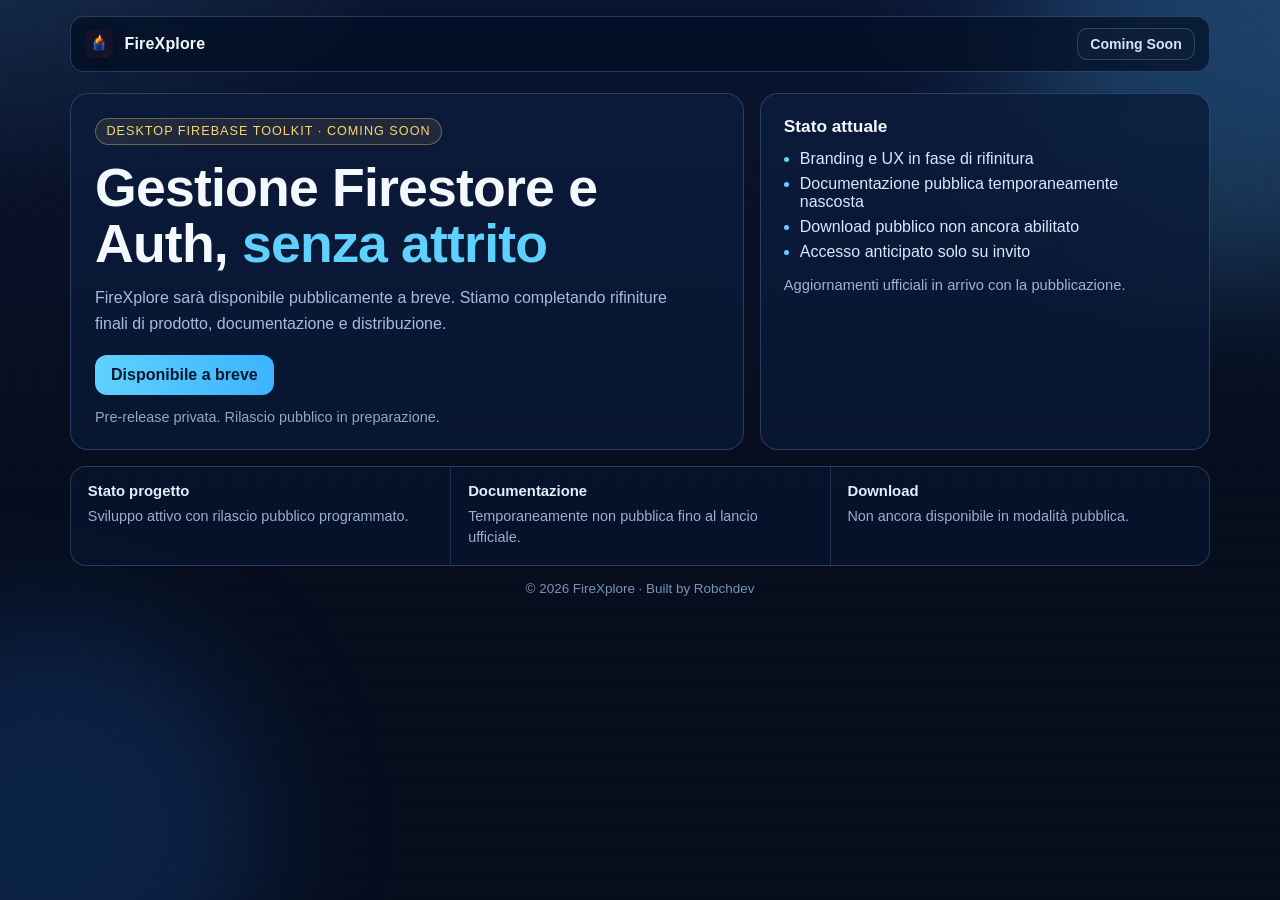
<file: index.html>
<!doctype html>
<html lang="it">
  <head>
    <meta charset="UTF-8" />
    <meta name="viewport" content="width=device-width, initial-scale=1.0" />
    <title>FireXplore | Coming Soon</title>
    <meta
      name="description"
      content="FireXplore è il toolkit desktop per Firestore e Firebase Auth. Confronto DB, query JavaScript e CRUD visuale in un'unica app."
    />
    <meta property="og:title" content="FireXplore | Coming Soon" />
    <meta
      property="og:description"
      content="Toolkit desktop per Firestore/Firebase Auth. Coming soon con release pubblica progressiva."
    />
    <meta property="og:type" content="website" />
    <meta property="og:image" content="./firexplore-logo.png" />
    <link rel="icon" type="image/png" href="./firexplore-logo.png" />
    <link rel="stylesheet" href="./styles.css" />
  </head>
  <body>
    <div class="noise"></div>
    <div class="glow glow-a"></div>
    <div class="glow glow-b"></div>

    <div class="page-wrap">
      <header class="topbar">
        <a class="brand" href="#" aria-label="FireXplore Home">
          <img src="./firexplore-logo.png" alt="FireXplore" width="28" height="28" />
          <span>FireXplore</span>
        </a>
        <nav class="top-actions">
          <a href="./docs.html">Coming Soon</a>
        </nav>
      </header>

      <main class="hero">
        <section class="hero-left">
          <p class="status-pill">Desktop Firebase Toolkit · Coming Soon</p>
          <h1>
            Gestione Firestore e Auth,
            <span>senza attrito</span>
          </h1>
          <p class="lead">
            FireXplore sarà disponibile pubblicamente a breve.
            Stiamo completando rifiniture finali di prodotto, documentazione e distribuzione.
          </p>

          <div class="cta-row">
            <a class="btn btn-primary" href="./docs.html">
              Disponibile a breve
            </a>
          </div>

          <div class="microcopy">Pre-release privata. Rilascio pubblico in preparazione.</div>
        </section>

        <aside class="hero-card">
          <h2>Stato attuale</h2>
          <ul>
            <li>Branding e UX in fase di rifinitura</li>
            <li>Documentazione pubblica temporaneamente nascosta</li>
            <li>Download pubblico non ancora abilitato</li>
            <li>Accesso anticipato solo su invito</li>
          </ul>
          <p class="card-note">Aggiornamenti ufficiali in arrivo con la pubblicazione.</p>
        </aside>
      </main>

      <section class="strip">
        <article>
          <h3>Stato progetto</h3>
          <p>Sviluppo attivo con rilascio pubblico programmato.</p>
        </article>
        <article>
          <h3>Documentazione</h3>
          <p>Temporaneamente non pubblica fino al lancio ufficiale.</p>
        </article>
        <article>
          <h3>Download</h3>
          <p>Non ancora disponibile in modalità pubblica.</p>
        </article>
      </section>

      <footer class="foot">
        <p>© 2026 FireXplore · Built by Robchdev</p>
      </footer>
    </div>
  </body>
</html>
</file>
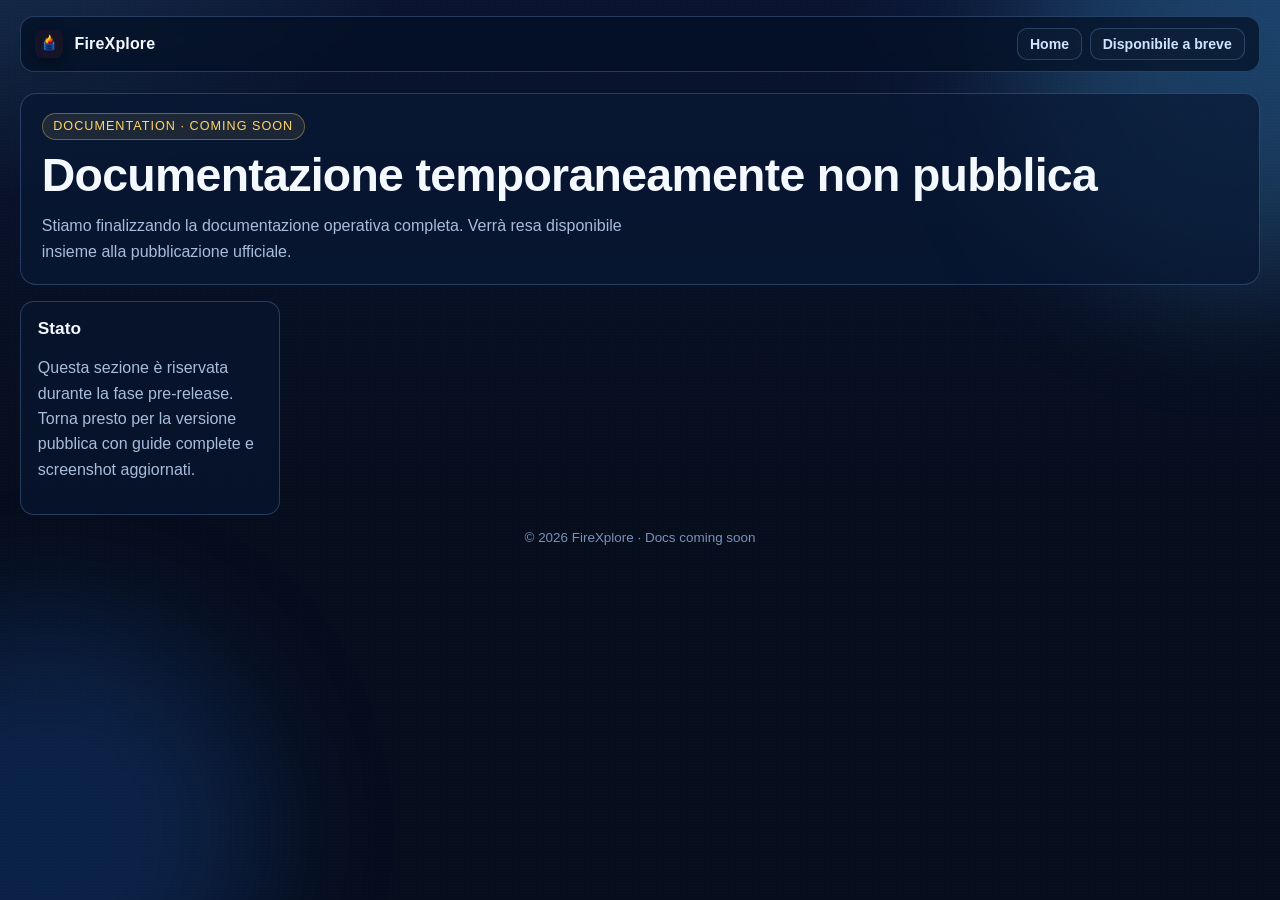
<file: docs.html>
<!doctype html>
<html lang="it">
  <head>
    <meta charset="UTF-8" />
    <meta name="viewport" content="width=device-width, initial-scale=1.0" />
    <title>FireXplore Docs | Coming Soon</title>
    <meta
      name="description"
      content="La documentazione pubblica di FireXplore sarà disponibile al lancio ufficiale."
    />
    <meta property="og:title" content="FireXplore Docs | Coming Soon" />
    <meta
      property="og:description"
      content="Documentazione temporaneamente non pubblica. Disponibile al rilascio ufficiale."
    />
    <meta property="og:type" content="website" />
    <meta property="og:image" content="./firexplore-logo.png" />
    <link rel="icon" type="image/png" href="./firexplore-logo.png" />
    <link rel="stylesheet" href="./styles.css" />
  </head>
  <body>
    <div class="noise"></div>
    <div class="glow glow-a"></div>
    <div class="glow glow-b"></div>

    <div class="page-wrap docs-wrap">
      <header class="topbar">
        <a class="brand" href="./index.html" aria-label="FireXplore Home">
          <img src="./firexplore-logo.png" alt="FireXplore" width="28" height="28" />
          <span>FireXplore</span>
        </a>
        <nav class="top-actions">
          <a href="./index.html">Home</a>
          <a href="#">Disponibile a breve</a>
        </nav>
      </header>

      <section class="docs-hero">
        <p class="status-pill">Documentation · Coming Soon</p>
        <h1>Documentazione temporaneamente non pubblica</h1>
        <p class="lead">
          Stiamo finalizzando la documentazione operativa completa.
          Verrà resa disponibile insieme alla pubblicazione ufficiale.
        </p>
      </section>

      <main class="docs-layout">
        <article class="doc-card">
          <h2>Stato</h2>
          <p>
            Questa sezione è riservata durante la fase pre-release.
            Torna presto per la versione pubblica con guide complete e screenshot aggiornati.
          </p>
        </article>
      </main>

      <footer class="foot">
        <p>© 2026 FireXplore · Docs coming soon</p>
      </footer>
    </div>
  </body>
</html>
</file>
<file: styles.css>
:root {
  --bg: #060d1d;
  --bg-soft: #0b1630;
  --panel: rgba(8, 24, 52, 0.82);
  --line: rgba(121, 167, 230, 0.28);
  --text: #f4f8ff;
  --muted: #a8bddc;
  --cyan: #5fd1ff;
  --blue: #2f8bff;
  --amber: #ffd56a;
}

* {
  box-sizing: border-box;
}

html,
body {
  margin: 0;
  min-height: 100%;
}

body {
  font-family: "Avenir Next", "Segoe UI", "SF Pro Text", sans-serif;
  color: var(--text);
  background:
    radial-gradient(900px 600px at -8% -18%, rgba(95, 209, 255, 0.2), transparent 62%),
    radial-gradient(800px 520px at 105% 0%, rgba(47, 139, 255, 0.18), transparent 64%),
    linear-gradient(180deg, #0a1430 0%, var(--bg) 55%);
  position: relative;
  overflow-y: auto;
}

.noise {
  position: fixed;
  inset: 0;
  pointer-events: none;
  opacity: 0.06;
  background-image: radial-gradient(rgba(255, 255, 255, 0.4) 0.5px, transparent 0.5px);
  background-size: 3px 3px;
}

.glow {
  position: fixed;
  width: 420px;
  height: 420px;
  border-radius: 50%;
  filter: blur(66px);
  pointer-events: none;
  z-index: 0;
}

.glow-a {
  top: -130px;
  right: -160px;
  background: rgba(95, 209, 255, 0.16);
}

.glow-b {
  left: -160px;
  bottom: -140px;
  background: rgba(38, 120, 239, 0.2);
}

.page-wrap {
  position: relative;
  z-index: 1;
  width: min(1140px, calc(100vw - 2rem));
  margin: 0 auto;
  padding: 1rem 0 2.5rem;
}

.topbar {
  display: flex;
  align-items: center;
  justify-content: space-between;
  margin-bottom: 1.3rem;
  border: 1px solid var(--line);
  background: rgba(4, 16, 37, 0.72);
  border-radius: 14px;
  padding: 0.7rem 0.9rem;
  backdrop-filter: blur(10px);
}

.brand {
  display: inline-flex;
  align-items: center;
  gap: 0.7rem;
  color: var(--text);
  text-decoration: none;
  font-weight: 700;
  letter-spacing: 0.01em;
}

.brand img {
  width: 28px;
  height: 28px;
  border-radius: 8px;
  object-fit: cover;
  box-shadow: 0 6px 16px rgba(0, 0, 0, 0.35);
}

.top-actions {
  display: flex;
  gap: 0.5rem;
}

.top-actions a {
  color: #cfe5ff;
  text-decoration: none;
  font-weight: 600;
  font-size: 0.88rem;
  border: 1px solid var(--line);
  border-radius: 10px;
  padding: 0.42rem 0.74rem;
  background: rgba(255, 255, 255, 0.02);
}

.top-actions a:hover {
  background: rgba(255, 255, 255, 0.08);
}

.hero {
  display: grid;
  grid-template-columns: 1.2fr 0.8fr;
  gap: 1rem;
}

.hero-left,
.hero-card {
  border: 1px solid var(--line);
  border-radius: 18px;
  background: linear-gradient(180deg, rgba(11, 28, 60, 0.86), var(--panel));
  backdrop-filter: blur(11px);
}

.hero-left {
  padding: 1.5rem;
}

.status-pill {
  margin: 0;
  display: inline-flex;
  align-items: center;
  font-size: 0.79rem;
  letter-spacing: 0.08em;
  text-transform: uppercase;
  color: var(--amber);
  border: 1px solid rgba(255, 213, 106, 0.35);
  background: rgba(255, 213, 106, 0.09);
  border-radius: 999px;
  padding: 0.35rem 0.65rem;
}

h1 {
  margin: 0.9rem 0 0;
  font-size: clamp(2rem, 5vw, 3.35rem);
  line-height: 1.05;
  letter-spacing: -0.015em;
}

h1 span {
  color: var(--cyan);
}

.lead {
  margin: 0.85rem 0 0;
  color: var(--muted);
  line-height: 1.62;
  max-width: 66ch;
}

.cta-row {
  margin-top: 1.1rem;
  display: flex;
  flex-wrap: wrap;
  gap: 0.65rem;
}

.btn {
  display: inline-flex;
  align-items: center;
  justify-content: center;
  text-decoration: none;
  font-weight: 700;
  border-radius: 12px;
  padding: 0.7rem 1rem;
  transition: transform 0.14s ease, opacity 0.14s ease, background 0.14s ease;
}

.btn:hover {
  transform: translateY(-1px);
}

.btn-primary {
  color: #03172d;
  background: linear-gradient(90deg, var(--cyan), #3cb4ff);
}

.btn-ghost {
  color: #d4e7ff;
  border: 1px solid var(--line);
  background: rgba(255, 255, 255, 0.02);
}

.btn[aria-disabled="true"] {
  opacity: 0.7;
  pointer-events: none;
}

.microcopy {
  margin-top: 0.9rem;
  color: #8fa8ca;
  font-size: 0.9rem;
}

.hero-card {
  padding: 1.4rem;
}

.hero-card h2 {
  margin: 0;
  font-size: 1.08rem;
}

.hero-card ul {
  margin: 0.8rem 0 0;
  padding-left: 1rem;
  color: #d9e8ff;
  display: grid;
  gap: 0.44rem;
}

.hero-card li::marker {
  color: var(--cyan);
}

.card-note {
  margin: 1rem 0 0;
  color: #9ab5d8;
  font-size: 0.92rem;
}

.strip {
  margin-top: 1rem;
  border: 1px solid var(--line);
  border-radius: 16px;
  background: rgba(7, 21, 46, 0.78);
  display: grid;
  grid-template-columns: repeat(3, 1fr);
  gap: 0;
  overflow: hidden;
}

.strip article {
  padding: 1rem 1.05rem;
}

.strip article + article {
  border-left: 1px solid rgba(121, 167, 230, 0.2);
}

.strip h3 {
  margin: 0;
  font-size: 0.93rem;
  color: #e2efff;
}

.strip p {
  margin: 0.4rem 0 0;
  color: #9ab0cf;
  line-height: 1.5;
  font-size: 0.9rem;
}

.foot {
  margin-top: 0.95rem;
  text-align: center;
}

.foot p {
  margin: 0;
  color: #7993b8;
  font-size: 0.84rem;
}

@media (max-width: 980px) {
  .hero {
    grid-template-columns: 1fr;
  }

  .strip {
    grid-template-columns: 1fr;
  }

  .strip article + article {
    border-left: none;
    border-top: 1px solid rgba(121, 167, 230, 0.2);
  }
}

@media (max-width: 640px) {
  .page-wrap {
    width: calc(100vw - 1rem);
    padding-top: 0.5rem;
    padding-bottom: 1.2rem;
  }

  .topbar {
    padding: 0.6rem 0.7rem;
    border-radius: 12px;
  }

  .top-actions {
    gap: 0.35rem;
  }

  .top-actions a {
    padding: 0.38rem 0.56rem;
    font-size: 0.8rem;
  }

  .hero-left,
  .hero-card {
    border-radius: 14px;
    padding: 1rem;
  }

  .lead {
    font-size: 0.97rem;
  }
}

.docs-wrap {
  width: min(1240px, calc(100vw - 2rem));
}

.docs-hero {
  border: 1px solid var(--line);
  border-radius: 16px;
  background: rgba(8, 24, 52, 0.72);
  padding: 1.2rem 1.3rem;
  margin-bottom: 1rem;
}

.docs-hero h1 {
  margin-top: 0.7rem;
  font-size: clamp(1.9rem, 4.8vw, 2.9rem);
}

.docs-layout {
  display: grid;
  grid-template-columns: 260px 1fr;
  gap: 1rem;
}

.docs-nav {
  border: 1px solid var(--line);
  border-radius: 14px;
  background: rgba(7, 21, 46, 0.75);
  padding: 0.9rem;
  position: sticky;
  top: 0.8rem;
  align-self: start;
  max-height: calc(100vh - 2rem);
  overflow-y: auto;
}

.docs-nav p {
  margin: 0 0 0.5rem;
  color: #b7d8ff;
  font-size: 0.84rem;
  text-transform: uppercase;
  letter-spacing: 0.08em;
}

.docs-nav a {
  display: block;
  text-decoration: none;
  color: #d6e7ff;
  border: 1px solid transparent;
  border-radius: 10px;
  padding: 0.45rem 0.5rem;
  font-size: 0.9rem;
}

.docs-nav a:hover {
  background: rgba(255, 255, 255, 0.05);
  border-color: rgba(121, 167, 230, 0.24);
}

.docs-content {
  display: grid;
  gap: 0.85rem;
}

.doc-card {
  border: 1px solid var(--line);
  border-radius: 14px;
  background: rgba(7, 21, 46, 0.78);
  padding: 1rem 1.05rem;
}

.doc-card h2 {
  margin: 0 0 0.55rem;
  font-size: 1.08rem;
}

.doc-card h3 {
  margin: 0.9rem 0 0.35rem;
  font-size: 0.95rem;
  color: #d9ebff;
}

.doc-card p,
.doc-card li {
  color: #a8bddc;
  line-height: 1.58;
}

.doc-card ul,
.doc-card ol {
  margin: 0.45rem 0 0;
  padding-left: 1.15rem;
}

.doc-card pre {
  margin: 0.6rem 0;
  background: rgba(0, 0, 0, 0.33);
  border: 1px solid rgba(121, 167, 230, 0.25);
  border-radius: 10px;
  padding: 0.65rem 0.8rem;
  overflow-x: auto;
}

.doc-card code {
  color: #d9f6ff;
  font-family: ui-monospace, SFMono-Regular, Menlo, Consolas, monospace;
  font-size: 0.9rem;
}

@media (max-width: 980px) {
  .docs-layout {
    grid-template-columns: 1fr;
  }

  .docs-nav {
    position: static;
    max-height: none;
  }
}
</file>
